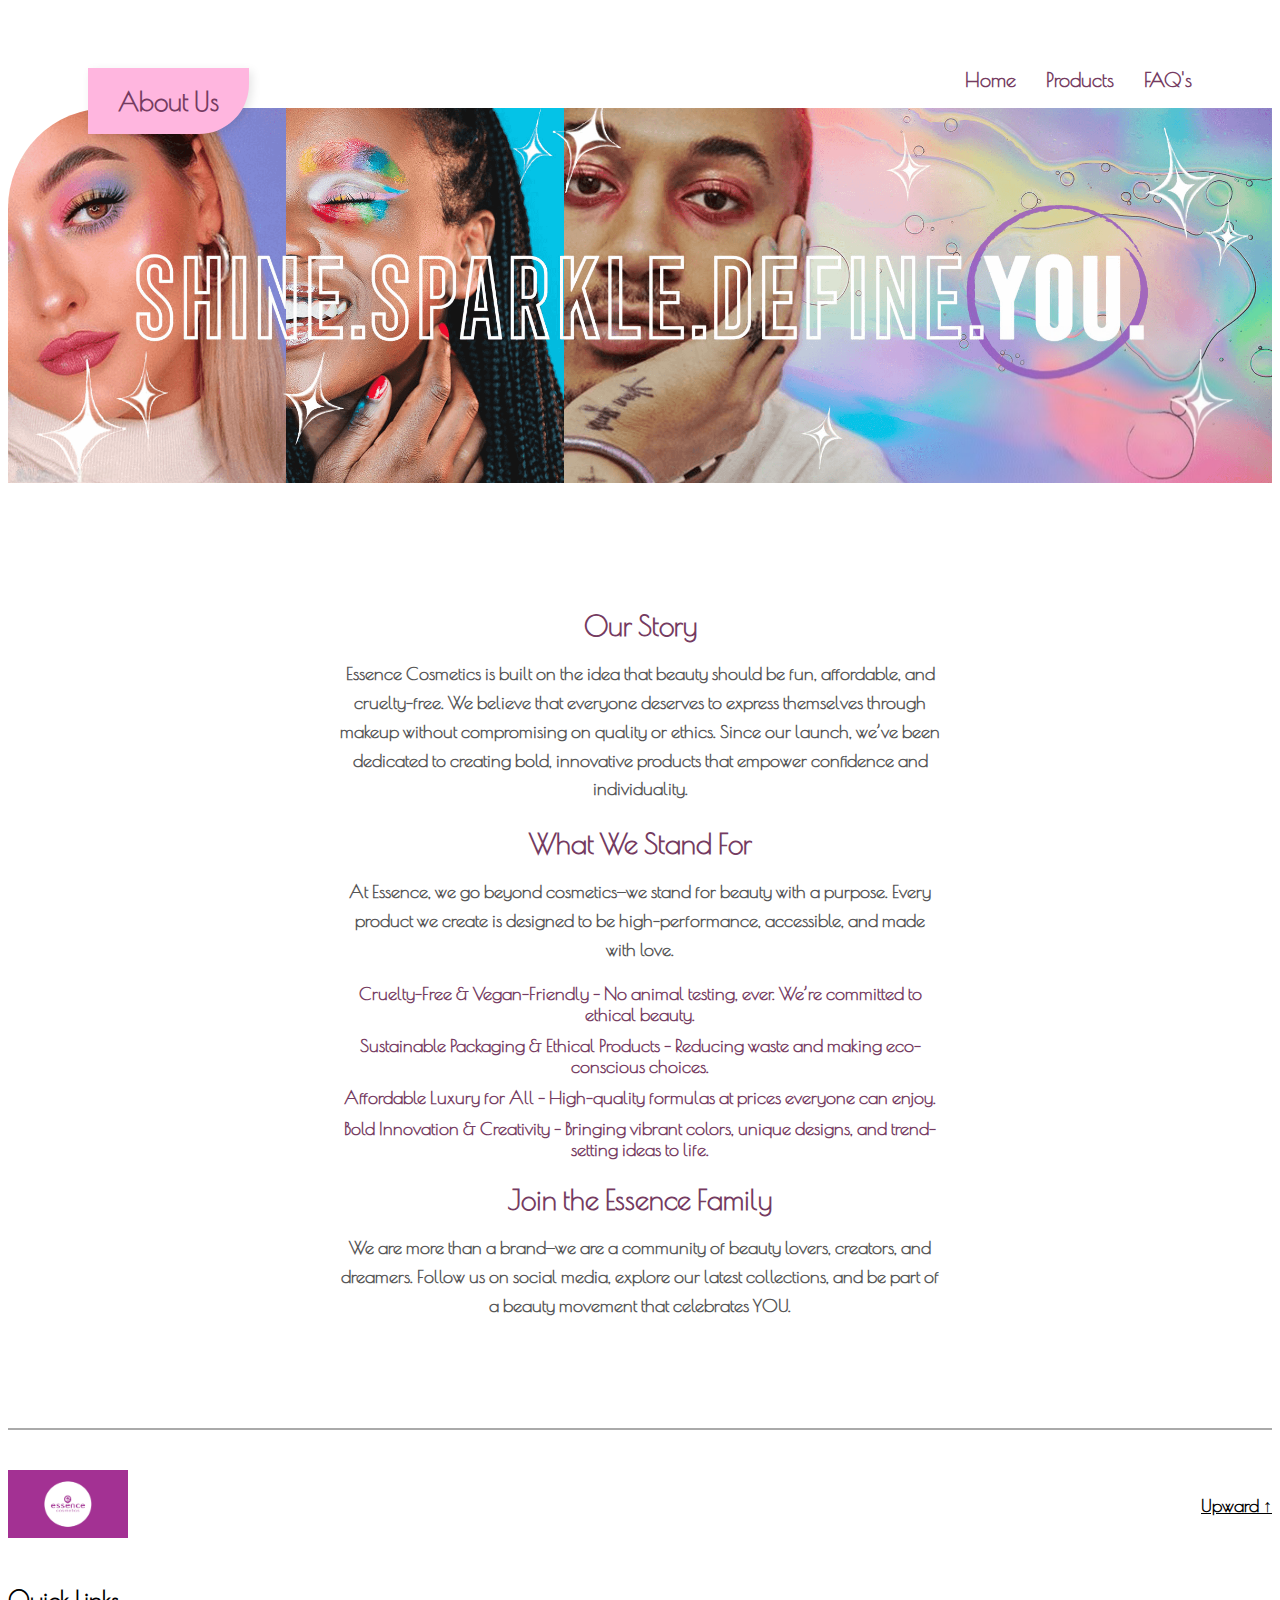
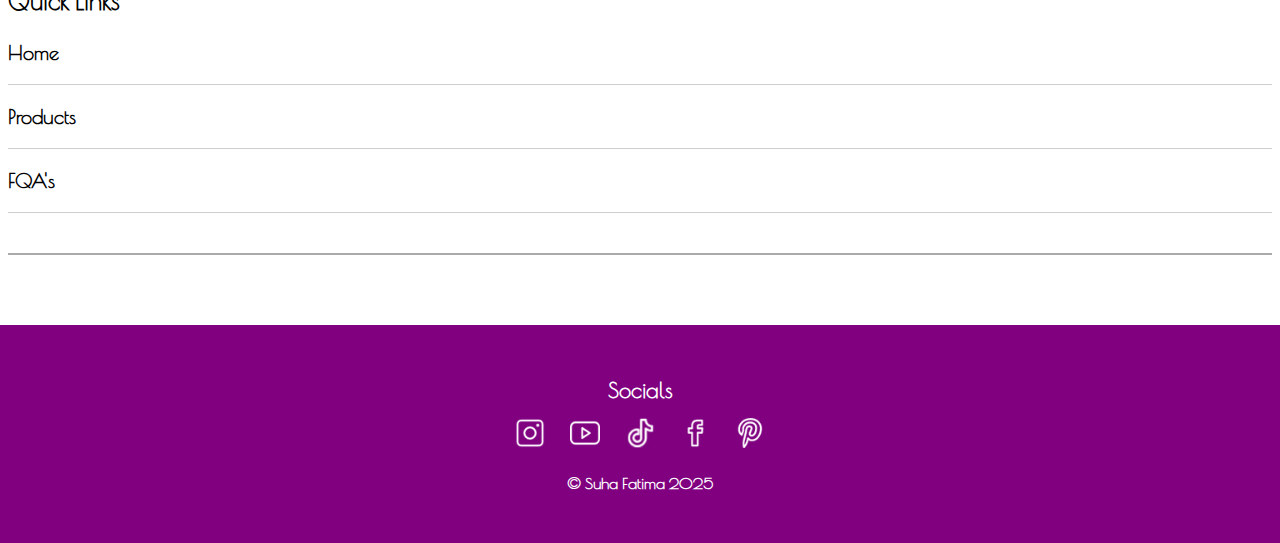
<file: about.html>
<!DOCTYPE html>
<html lang="en">
<head>
    <meta charset="UTF-8">
    <meta name="viewport" content="width=device-width, initial-scale=1.0">
    <title>About Us</title>
    <link rel="stylesheet" href="about.css">
    <link href="https://fonts.googleapis.com/css2?family=Monsieur+La+Doulaise&family=Poiret+One&display=swap" rel="stylesheet"> <!-- Linking google fonts -->

</head>
<body>

<!-- Banner -->
<section id="about-banner"> <!-- Opening a section with a unique ID to apply Styles -->
    <div class="banner-container"> <!-- Opening a division with a class to apply styles -->
        <img src="about banner.png" alt="About Us Banner"> <!-- Banner image -->
        <div class="pink-box">About Us</div> <!-- Heading Box for upper left conner-->
        <nav class="nav-links"> <!-- Quick links on the top right-->
            <a href="index.html">Home</a> <!-- Using anchor tags -->
            <a href="products.html">Products</a>
            <a href="faq.html">FAQ's</a>
        </nav>
    </div> <!-- Closing the division -->
</section> <!-- Closing the section -->

<!--  About Section Starts  -->
<section id="about-section"> <!-- Opening a section with a unique ID to apply Styles -->
    <div class="about-container"> <!-- Opening a division with a class to apply styles -->
        <h2>Our Story</h2> <!-- Using headings and lists for organization-->
        <p>Essence Cosmetics is built on the idea that beauty should be fun, affordable, and cruelty-free.  
        We believe that everyone deserves to express themselves through makeup without compromising on quality or ethics.  
        Since our launch, we’ve been dedicated to creating bold, innovative products that empower confidence and individuality.</p>

        <h2>What We Stand For</h2>
        <p>At Essence, we go beyond cosmetics—we stand for beauty with a purpose.  
        Every product we create is designed to be high-performance, accessible, and made with love.</p>
        
        <ul>
            <li>Cruelty-Free & Vegan-Friendly – No animal testing, ever. We’re committed to ethical beauty.</li>
            <li>Sustainable Packaging & Ethical Products – Reducing waste and making eco-conscious choices.</li>
            <li>Affordable Luxury for All – High-quality formulas at prices everyone can enjoy.</li>
            <li>Bold Innovation & Creativity – Bringing vibrant colors, unique designs, and trend-setting ideas to life.</li>
        </ul>

        <h2>Join the Essence Family</h2>
        <p>We are more than a brand—we are a community of beauty lovers, creators, and dreamers.  
        Follow us on social media, explore our latest collections, and be part of a beauty movement that celebrates YOU.</p>
    </div> <!-- Closing the division -->
</section> <!-- Closing the section -->

<!-- 1st Footer Starts -->
<footer id="footer"> <!--  Using a unique ID to apply Styles --> <!-- Using divisions to organize elements and tags properly and to also apply CSS codes respectively -->
    <hr class="footer-divider"> <!-- divider Line -->

    <!-- Footer Container: Logo + Navigation -->
    <div class="footer-container">
        <!-- Logo -->
        <div class="footer-logo">
            <img src="essence-logo.jpg" alt="Essence Logo">
        </div>

        <!-- Upward  Navigation -->
        <nav class="footer-nav">
            <a href="#top">Upward ↑</a>
        </nav>
    </div>

    <!-- Quick Links Section -->
    <div class="quick-links"> 
        <h3>Quick Links</h3> <!-- Using headings and lists to organize them-->
        <ul>
            <li><a href="index.html">Home</a></li>
            <hr class="light-divider"> <!-- Lighter divider lines to seperate each link-->
            <li><a href="products.html">Products</a></li>
            <hr class="light-divider">
            <li><a href="faq.html">FQA's</a></li>
            <hr class="light-divider">
        </ul>
    </div>

    <!-- divider Line -->
    <hr class="footer-divider">
</footer> <!-- 1sT FOOTER ENDS-->


<!-- 2nd Footer: Socials Starts-->
<footer id="socials-footer"> <!--  Using a unique ID to apply Styles --> <!-- Using divisions to organize elements and tags properly and to also apply CSS codes respectively -->
<div class="socials-container">
    <h3>Socials</h3>

    <!-- Social Media Icons -->
    <div class="social-icons"> <!-- Using anchor tags on images to connect to the official socials-->
        <a href="https://www.instagram.com/essence_cosmetics.arabia/" target="_blank">
            <img src="Icon_Instagram.avif" alt="Instagram">
        </a>
        <a href="https://www.youtube.com/user/essencecosmetics" target="_blank">
            <img src="icon_youtube.avif" alt="YouTube">
        </a>
        <a href="https://www.tiktok.com/@essence.cosmetics" target="_blank">
            <img src="icon_tiktok.avif" alt="TikTok">
        </a>
        <a href="https://www.facebook.com/essence.cosmetic/" target="_blank">
            <img src="icon_facebook.avif" alt="Facebook">
        </a>
        <a href="https://de.pinterest.com/essencecosmetic/" target="_blank">
            <img src="icon_pinterest.avif" alt="Pinterest">
        </a>
    </div>

    <!-- Copyright Section -->
    <p class="copyright">© Suha Fatima 2025</p>
</div>
</footer> <!-- 2nd Footer ends-->

</body>
</html>
</file>
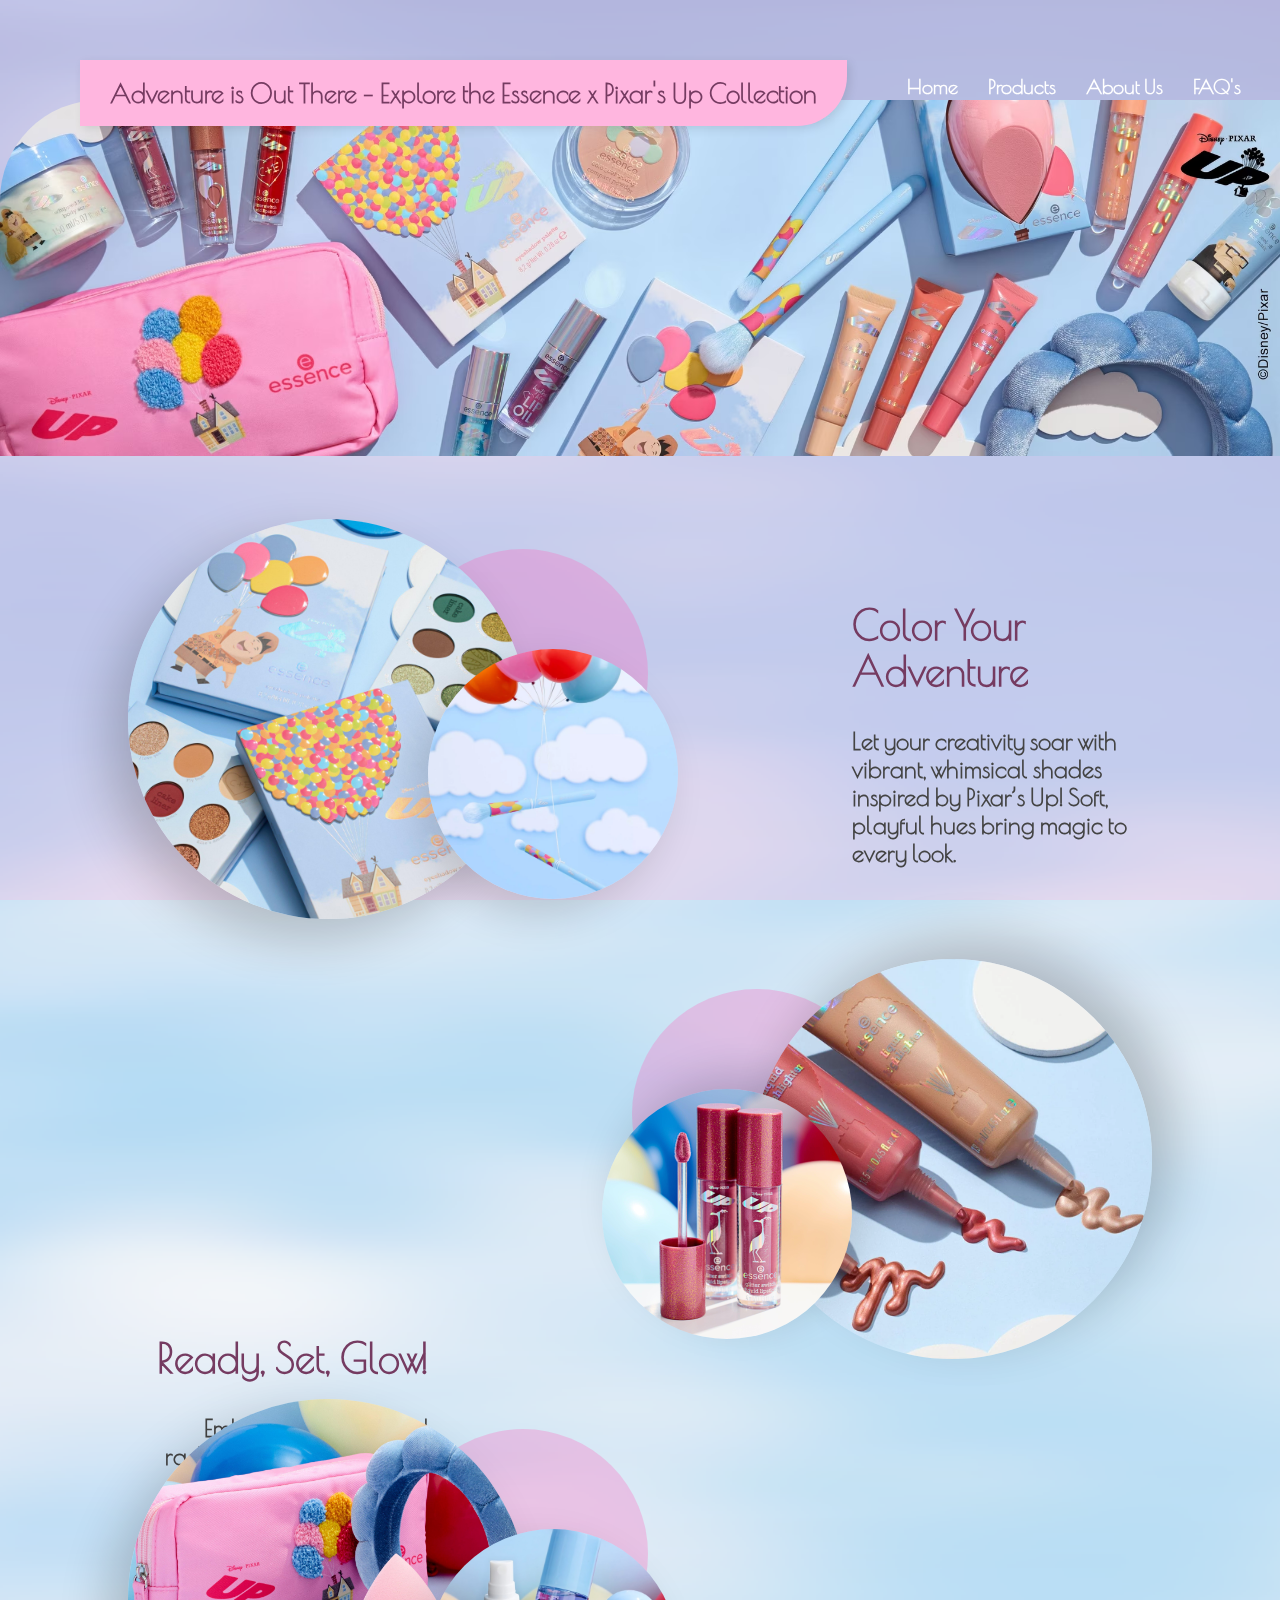
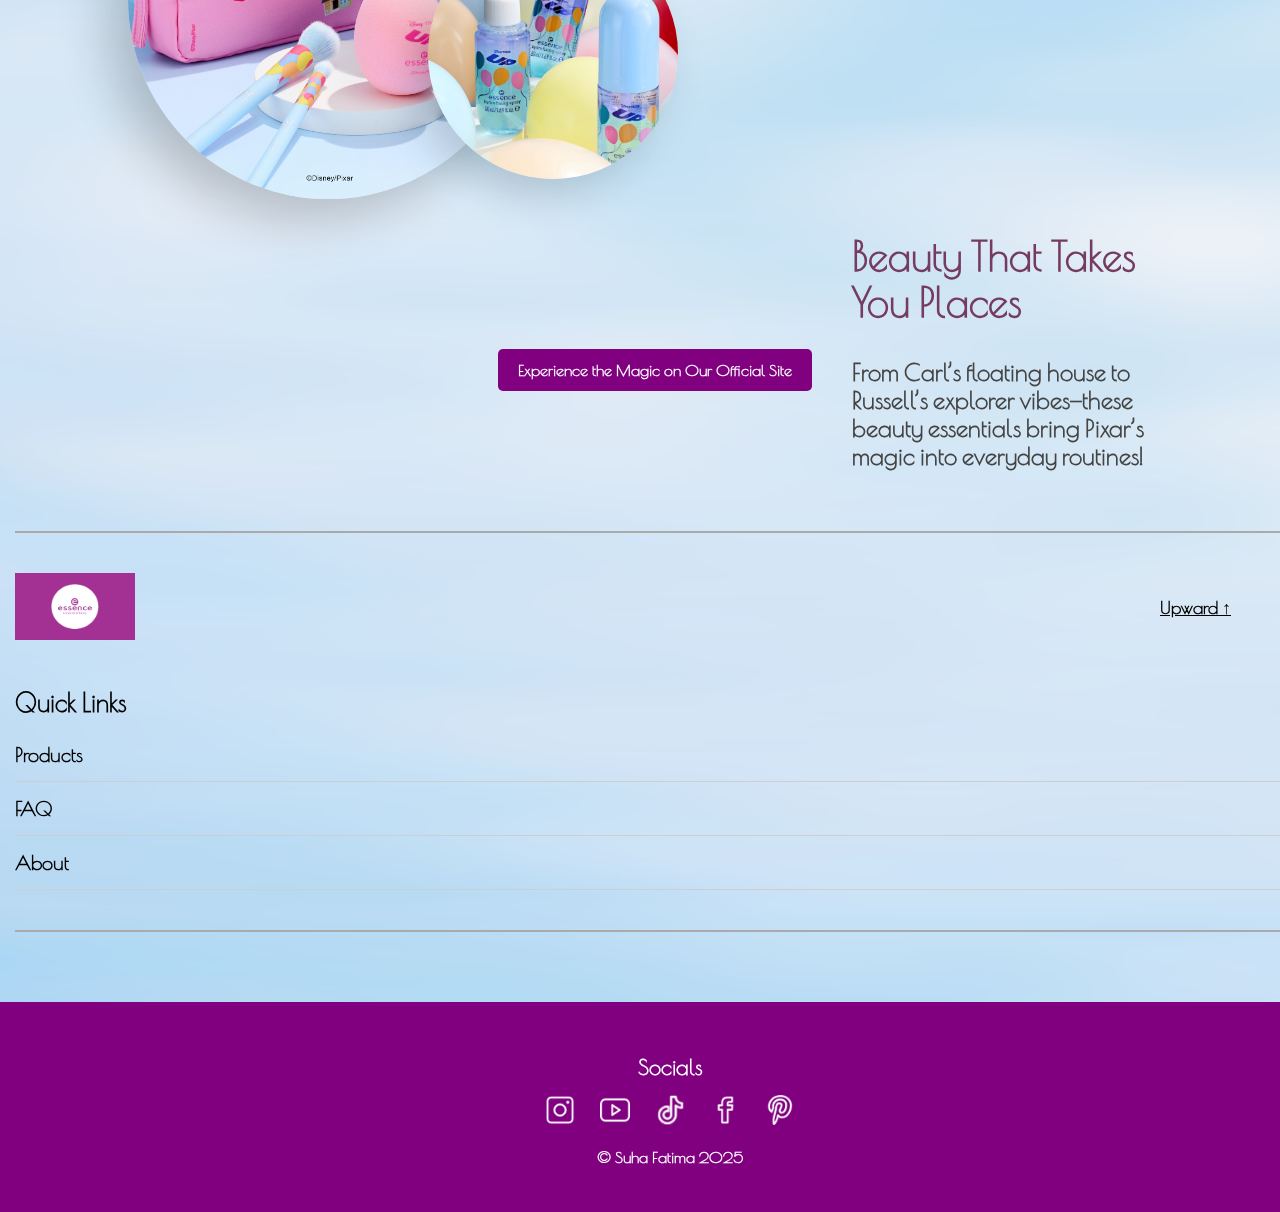
<file: explore.html>
<!DOCTYPE html>
<html lang="en">
<head>
    <meta charset="UTF-8">
    <meta name="viewport" content="width=device-width, initial-scale=1.0">
    <title>Explore Pixar's Up Collection | Essence</title>
    <link rel="stylesheet" href="style.css"> <!-- Links to CSS -->
    <link href="https://fonts.googleapis.com/css2?family=Monsieur+La+Doulaise&family=Poiret+One&display=swap" rel="stylesheet"> <!-- Linking google fonts -->
</head>
<body class="explore-page"> <!-- Using a class at the body to apply the style to the entire body-->

    <!-- Banner -->
    <section id="hero-banner"> <!-- Opening a section with a unique ID to apply Styles -->
        <div class="banner-container"> <!-- Opening a division with a class to apply styles -->
            <img src="explore banner.avif" alt="Pixar's Up Collection Banner"> <!-- Banner image -->
            <div class="pink-box">Adventure is Out There – Explore the Essence x Pixar's Up Collection</div> <!-- Heading Box for upper left conner-->
            <nav class="nav-links"> <!-- Quick links on the top right for navigation -->
                <a href="index.html">Home</a> <!-- Using anchor tags -->
                <a href="products.html">Products</a>
                <a href="about.html">About Us</a>
                <a href="faq.html">FAQ's</a>
            </nav>
        </div> <!-- Closing the division -->
    </section> <!-- Closing the section -->

    <!-- Product Sections -->
    <section id="explore-products"> <!-- Opening a section with a unique ID to apply Styles -->
        <div class="product-container"> <!-- Opening a division with a class to apply styles -->

  <!-- Whimsical Shades -->
<div class="product-section"> <!-- Opening a division with a class to apply styles -->
    <div class="shadow-container">
        <div class="decorative-circle"></div> <!-- Decorative Circle -->
        <img src="shadow 1.jpg" class="shadow-1" alt="Eyeshadow Palette"> <!-- Big circle image-->
        <img src="shadow 1.1.jpeg" class="shadow-1-1" alt="Makeup Brushes"> <!-- Small circle image-->
        <div class="text-container right-align"> <!-- to align the texts to the right-->
            <h2>Color Your Adventure </h2>
            <p>Let your creativity soar with vibrant, whimsical shades inspired by Pixar’s <b>Up</b>! Soft, playful hues bring magic to every look.</p>
        </div>
    </div>
</div>


    <!-- Spirit of Adventure Lip & Glow -->
<div class="product-section"> <!-- Doing the same things done in Whimsical shade but in opposite sides-->
    <div class="text-container left-glow">
        <h2>Ready, Set, Glow! </h2>
        <p>Embrace bold lips and radiant glow with Essence’s adventure-inspired colors. Your perfect journey begins with a swipe!</p>
    </div>
    <div class="glow-container">
        <div class="decorative-glow"></div> <!-- Decorative Circle -->
        <img src="shine 1.webp" class="glow-1" alt="Lip Shades"> <!-- Big circle image-->
        <img src="shine 1.1.jpg" class="glow-1-1" alt="Highlighters"><!-- Small circle image-->
    </div>
</div>


            
<!-- Adventure-Inspired Packaging -->
<div class="product-section"> <!-- Doing the same things done in Whimsical shade-->
    <div class="packaging-container">
        <div class="decorative-packaging"></div> <!-- Decorative Circle -->
        <img src="skin 1.jpg" class="packaging-1" alt="Beauty Blenders"><!-- Big circle image-->
        <img src="skin 1.1.jpg" class="packaging-1-1" alt="Toiletry Bags"><!-- Small circle image-->
    </div>
    <div class="text-container right-packaging">
        <h2>Beauty That Takes You Places </h2>
        <p>From Carl’s floating house to Russell’s explorer vibes—these beauty essentials bring Pixar’s magic into everyday routines!</p>
    </div>
</div>

    </section>

    <!-- CTA -->
    <footer id="footer"> <!-- Using a button to go to the official website-->
        <div class="cta-container">
            <a href="https://www.essence.eu/" class="cta-button">Experience the Magic on Our Official Site</a>
        </div>
    </footer>


    <!-- 1st Footer Starts -->
    <footer id="footer"> <!--  Using a unique ID to apply Styles --> <!-- Using divisions to organize elements and tags properly and to also apply CSS codes respectively -->
        <!-- divider Line -->
        <hr class="footer-divider">
    
        <!-- Footer Container: Logo + Navigation -->
        <div class="footer-container">
            <!-- Logo -->
            <div class="footer-logo">
                <img src="essence-logo.jpg" alt="Essence Logo">
            </div>
    
            <!-- Upward  Navigation -->
            <nav class="footer-nav">
                <a href="#top">Upward ↑</a>
            </nav>
        </div>
    
        <!-- Quick Links Section -->
        <div class="quick-links">
            <h3>Quick Links</h3> <!-- Using headings and lists to organize them-->
            <ul>
                <li><a href="products.html">Products</a></li> <!-- Using anchor tags-->
                <hr class="light-divider"> <!-- Lighter divider lines to seperate each link-->
                <li><a href="faq.html">FAQ</a></li>
                <hr class="light-divider">
                <li><a href="about.html">About</a></li>
                <hr class="light-divider">
            </ul>
        </div>
    
        <!-- Bottom divider Line -->
        <hr class="footer-divider">
    </footer>
    

<!-- 2nd Footer: Socials -->
<footer id="socials-footer"> 
    <div class="socials-container">
        <h3>Socials</h3>

        <!-- Social Media Icons -->
        <div class="social-icons"> <!-- Using anchor tags on images to connect to the official socials-->
            <a href="https://www.instagram.com/essence_cosmetics.arabia/" target="_blank">
                <img src="Icon_Instagram.avif" alt="Instagram">
            </a>
            <a href="https://www.youtube.com/user/essencecosmetics" target="_blank">
                <img src="icon_youtube.avif" alt="YouTube">
            </a>
            <a href="https://www.tiktok.com/@essence.cosmetics" target="_blank">
                <img src="icon_tiktok.avif" alt="TikTok">
            </a>
            <a href="https://www.facebook.com/essence.cosmetic/" target="_blank">
                <img src="icon_facebook.avif" alt="Facebook">
            </a>
            <a href="https://de.pinterest.com/essencecosmetic/" target="_blank">
                <img src="icon_pinterest.avif" alt="Pinterest">
            </a>
        </div>

        <!-- Copyright Section -->
        <p class="copyright">© Suha Fatima 2025</p>
    </div>
</footer>



</body>
</html>
</file>
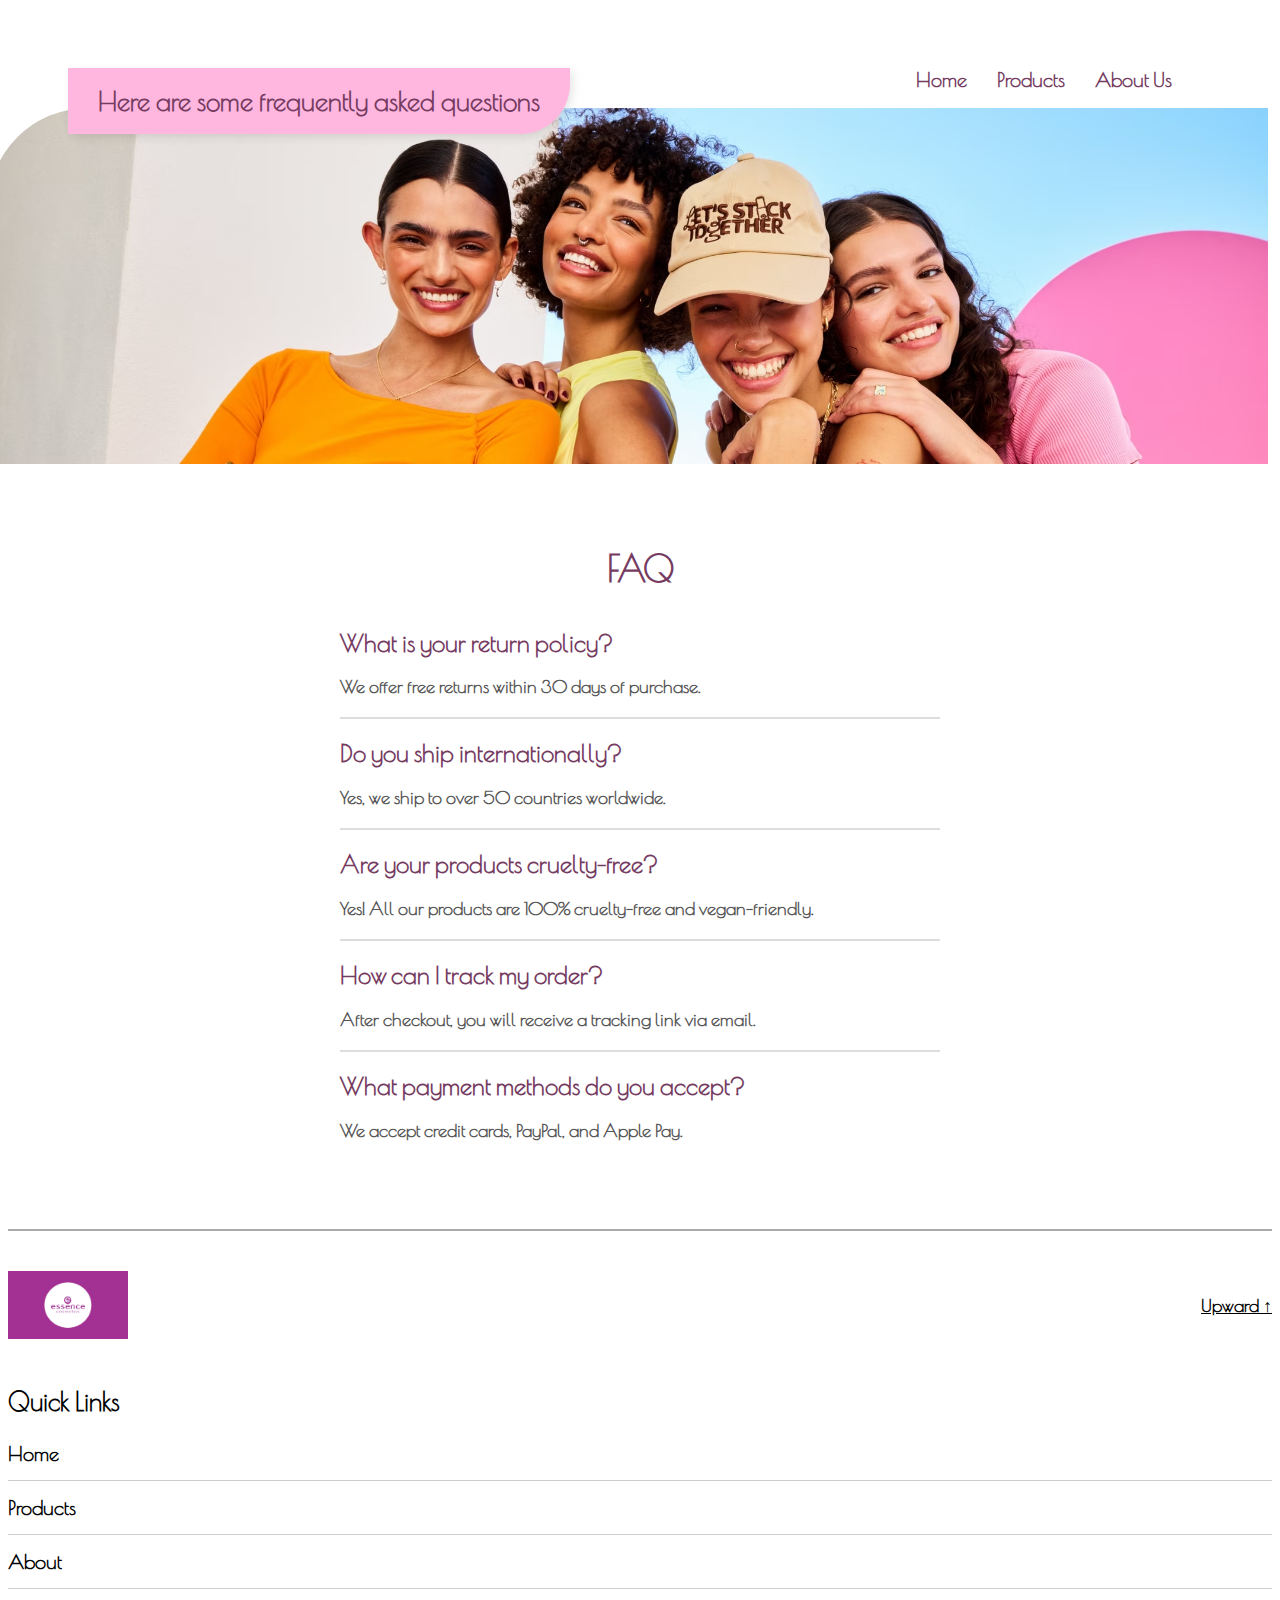
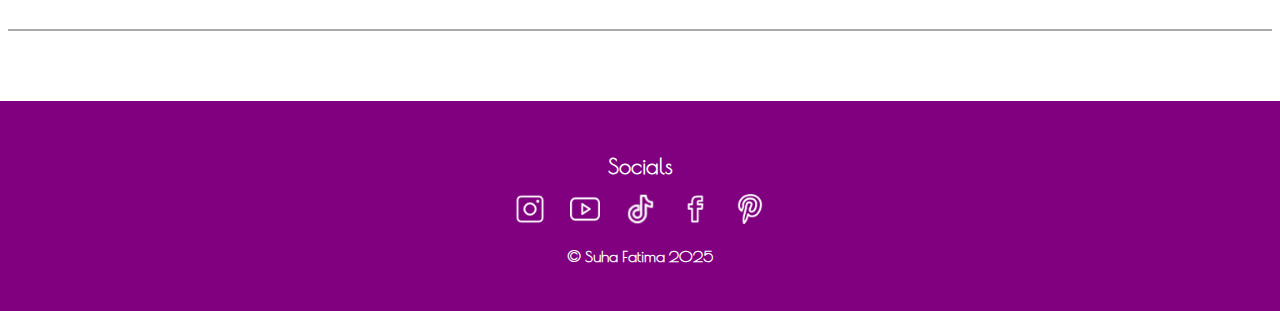
<file: faq.html>
<!DOCTYPE html>
<html lang="en">
<head>
    <meta charset="UTF-8">
    <meta name="viewport" content="width=device-width, initial-scale=1.0">
    <title>FAQs</title>
    <link rel="stylesheet" href="faq.css"> <!-- Linked CSS -->
    <link href="https://fonts.googleapis.com/css2?family=Monsieur+La+Doulaise&family=Poiret+One&display=swap" rel="stylesheet"> <!-- Linking google fonts -->
</head>
<body>
            <!-- Banner -->
    <section id="faq-banner"> <!-- Opening a section with a unique ID to apply Styles -->
        <div class="banner-container"><!-- Opening a division with a class to apply styles -->
            <img src="faq banner.avif" alt="FAQ Banner"><!-- Banner image -->
            <div class="pink-box">Here are some frequently asked questions</div> <!-- Heading Box for upper left conner-->
            <nav class="nav-links"><!-- Quick links on the top right for navigation -->
                <a href="index.html">Home</a> <!-- Using anchor tags -->
                <a href="products.html">Products</a>
                <a href="about.html">About Us</a>
            </nav>
        </div>
    </section>

    <section id="faq-section"> <!-- Opening a section with a unique ID to apply Styles -->
        <h1 class="faq-heading">FAQ</h1>  <!-- Using headings and p to make it look like a question and answer-->
    
        <div class="faq-container"> <!-- Opening a division with a class to apply styles -->
            <div class="faq-box">
                <h2 class="faq-question">What is your return policy?</h2>
                <p class="faq-answer">We offer free returns within 30 days of purchase.</p>
            </div>
            <hr class="faq-divider"> <!-- Divider lines  -->
    
            <div class="faq-box">
                <h2 class="faq-question">Do you ship internationally?</h2>
                <p class="faq-answer">Yes, we ship to over 50 countries worldwide.</p>
            </div>
            <hr class="faq-divider">
    
            <div class="faq-box">
                <h2 class="faq-question">Are your products cruelty-free?</h2>
                <p class="faq-answer">Yes! All our products are 100% cruelty-free and vegan-friendly.</p>
            </div>
            <hr class="faq-divider">
    
            <div class="faq-box">
                <h2 class="faq-question">How can I track my order?</h2>
                <p class="faq-answer">After checkout, you will receive a tracking link via email.</p>
            </div>
            <hr class="faq-divider">
    
            <div class="faq-box">
                <h2 class="faq-question">What payment methods do you accept?</h2>
                <p class="faq-answer">We accept credit cards, PayPal, and Apple Pay.</p>
            </div>
        </div>
    </section>
    

    <!-- 1st Footer Starts -->
    <footer id="footer"> <!--  Using a unique ID to apply Styles --> <!-- Using divisions to organize elements and tags properly and to also apply CSS codes respectively -->
        <!-- divider Line -->
        <hr class="footer-divider">
    
        <!-- Footer Container: Logo + Navigation -->
        <div class="footer-container">
            <!-- Left: Logo -->
            <div class="footer-logo">
                <img src="essence-logo.jpg" alt="Essence Logo">
            </div>
    
            <!-- Upward Navigation -->
            <nav class="footer-nav">
                <a href="#top">Upward ↑</a>
            </nav>
        </div>
    
        <!-- Quick Links Section -->
        <div class="quick-links">
            <h3>Quick Links</h3> <!-- Using headings and lists to organize them-->
            <ul>
                <li><a href="index.html">Home</a></li><!-- Using anchor tags-->
                <hr class="light-divider"> <!-- Lighter divider lines to seperate each link-->
                <li><a href="products.html">Products</a></li>
                <hr class="light-divider">
                <li><a href="about.html">About</a></li>
                <hr class="light-divider">
            </ul>
        </div>
    
        <!-- Bottom divider Line -->
        <hr class="footer-divider">
    </footer>
    

<!-- Second Footer: Socials -->
<footer id="socials-footer">
    <div class="socials-container">
        <h3>Socials</h3>

        <!-- Social Media Icons -->
        <div class="social-icons"> <!-- Using anchor tags on images to connect to the official socials-->
            <a href="https://www.instagram.com/essence_cosmetics.arabia/target="_blank">
                <img src="Icon_Instagram.avif" alt="Instagram">
            </a>
            <a href="https://www.youtube.com/user/essencecosmetics" target="_blank">
                <img src="icon_youtube.avif" alt="YouTube">
            </a>
            <a href="https://www.tiktok.com/@essence.cosmetics" target="_blank">
                <img src="icon_tiktok.avif" alt="TikTok">
            </a>
            <a href="https://www.facebook.com/essence.cosmetic/" target="_blank">
                <img src="icon_facebook.avif" alt="Facebook">
            </a>
            <a href="https://de.pinterest.com/essencecosmetic/" target="_blank">
                <img src="icon_pinterest.avif" alt="Pinterest">
            </a>
        </div>

        <!-- Copyright Section -->
        <p class="copyright">© Suha Fatima 2025</p>
    </div>
</footer>

    

</body>
</html>
</file>
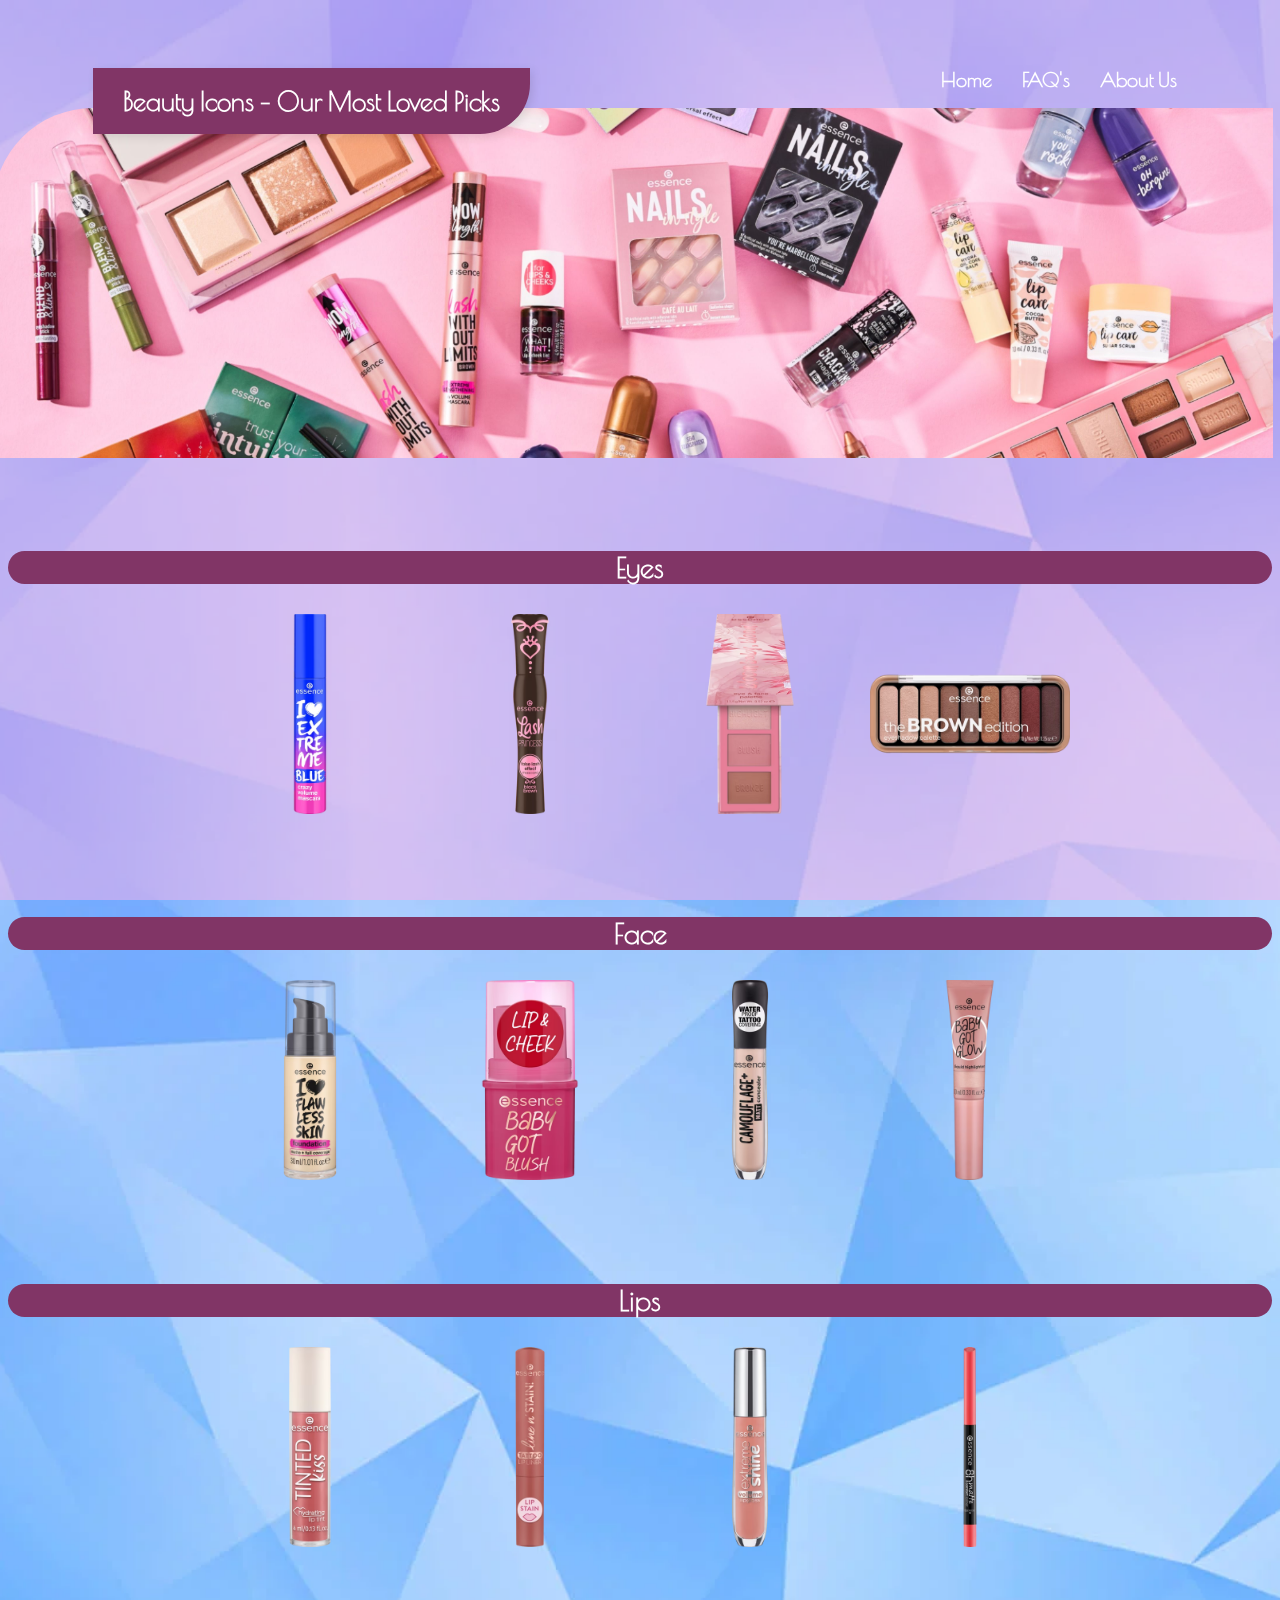
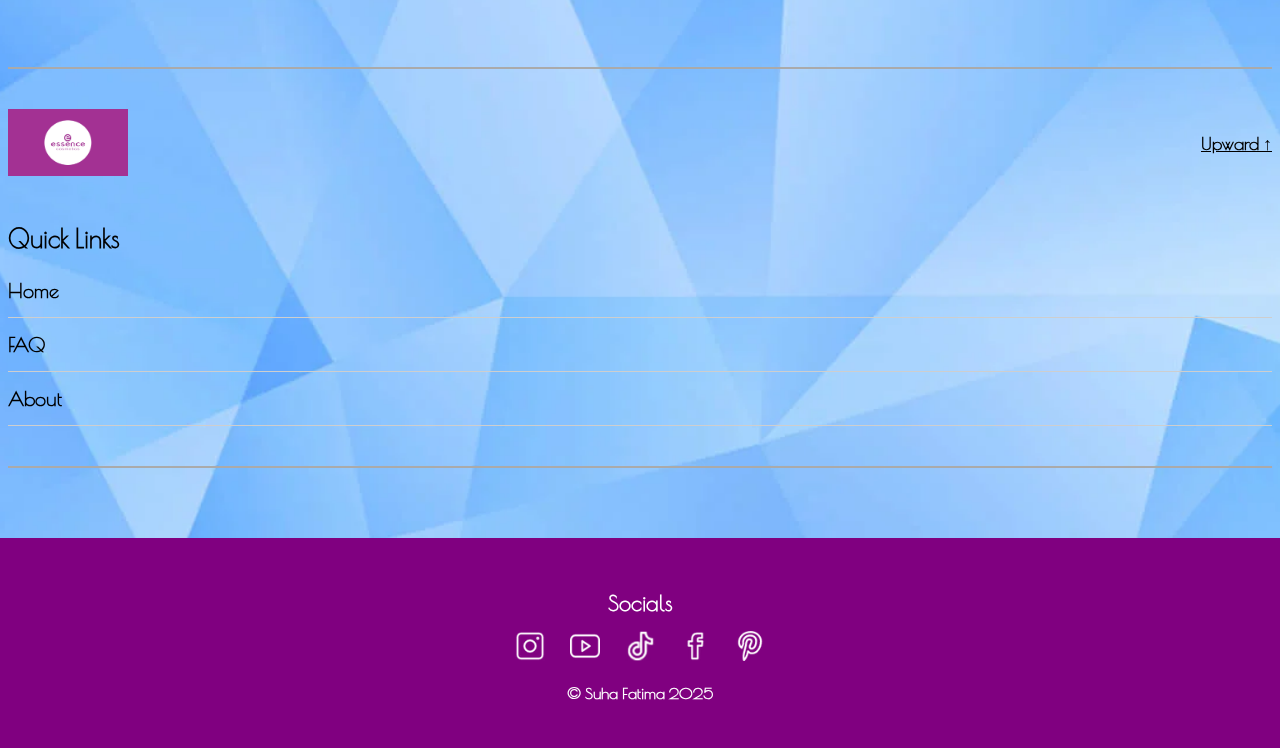
<file: products.html>
<!DOCTYPE html>
<html lang="en">
<head>
    <meta charset="UTF-8">
    <meta name="viewport" content="width=device-width, initial-scale=1.0">
    <title>Products</title>
    <link rel="stylesheet" href="products.css"> <!-- links CSS file -->
    <link href="https://fonts.googleapis.com/css2?family=Monsieur+La+Doulaise&family=Poiret+One&display=swap" rel="stylesheet"> <!-- Linking google fonts -->
</head>
<body>

    <!-- Banner -->
    <section id="products-banner"><!-- Opening a section with a unique ID to apply Styles -->
        <div class="banner-container"><!-- Opening a division with a class to apply styles -->
            <img src="products banner.jpg" alt="Beauty Icons Banner"><!-- Banner image -->
            <div class="pink-box">Beauty Icons – Our Most Loved Picks</div> <!-- Heading Box for upper left conner-->
            <nav class="nav-links"><!-- Quick links on the top right for navigation -->
                <a href="index.html">Home</a> <!-- Using anchor tags -->
                <a href="faq.html">FAQ's</a>
                <a href="about.html">About Us</a>
            </nav>
        </div>
    </section>

    <!-- Eyes Section -->
<section id="eyes-section"> <!-- Opening a section with a unique ID to apply Styles -->
    <h2>Eyes</h2> <!-- heading -->
    <div class="slider-container"> <!-- Using headings and p to make it look like a question and answer-->
        <div class="product-wrapper">
            <div class="product-box">
                <img class="product-image" src="essence mascara- extreme- 1.avif" alt="Mascara Extreme"> <!-- img 1 - mascara extreme -->
            </div>
            <div class="product-box">
                <img class="product-image" src="essence mascara- princess- 1.avif" alt="Mascara Princess"> <!-- img 1 - mascara princess -->
            </div>
            <div class="product-box">
                <img class="product-image" src="essence set- 1.avif" alt="Set"> <!-- img 3 - makeup set -->
            </div>
            <div class="product-box">
                <img class="product-image" src="essence shadow- pallete- 1.avif" alt="Palette"> <!-- img 4 - makeup pallete-->
            </div>
        </div>
    </div>
</section>

<!--  Face Section -->
<section id="face-section"> <!-- Opening a section with a unique ID to apply Styles -->
    <h2>Face</h2> <!-- heading -->
    <div class="slider-container"> <!-- Using headings and p to make it look like a question and answer-->
        <div class="product-wrapper">
            <div class="product-box">
                <img class="product-image" src="essence foundation-1.avif" alt="Foundation"> <!-- img 1 - founation-->
            </div>
            <div class="product-box">
                <img class="product-image" src="essence blush-1.avif" alt="Blush"> <!-- image 2 - blush -->
            </div>
            <div class="product-box">
                <img class="product-image" src="essence concelear-1.avif" alt="concealer"> <!-- img 3 - concealer -->
            </div>
            <div class="product-box">
                <img class="product-image" src="essence highlighter-1.avif" alt="highlighter"> <!-- image 4 - highlighter -->
            </div>
        </div>
    </div>
</section>

<!-- 🌸 Lips Section -->
<section id="lips-section"> <!-- Opening a section with a unique ID to apply Styles -->
    <h2>Lips</h2> <!-- heading -->
    <div class="slider-container"> <!-- Using headings and p to make it look like a question and answer-->
        <div class="product-wrapper">
            <div class="product-box">
                <img class="product-image" src="essence tint-1.avif" alt="Tint"> <!-- img 1 -  tint-->
            </div>
            <div class="product-box">
                <img class="product-image" src="essence tattoo-1.avif" alt="Tattoo"> <!-- img 2 - lip tattoo-->
            </div>
            <div class="product-box">
                <img class="product-image" src="essence gloss-1.avif" alt="Gloss"> <!-- img 3 - gloss-->
            </div>
            <div class="product-box">
                <img class="product-image" src="essence liner-1.avif" alt="Liner"> <!-- img 4 - liner-->
            </div>
        </div>
    </div>
</section>

<footer id="footer">
    <!-- Top divider Line -->
    <hr class="footer-divider">

    <!-- Footer Container: Logo + Navigation -->
    <div class="footer-container">
        <!-- Left: Logo -->
        <div class="footer-logo">
            <img src="essence-logo.jpg" alt="Essence Logo">
        </div>

        <!-- Upward  Navigation -->
        <nav class="footer-nav">
            <a href="#top">Upward ↑</a>
        </nav>
    </div>

    <!-- Quick Links Section -->
    <div class="quick-links">
        <h3>Quick Links</h3> <!-- Using headings and lists to organize them-->
        <ul>
            <li><a href="index.html">Home</a></li> <!-- Using anchor tags-->
            <hr class="light-divider"> <!-- Lighter divider lines to seperate each link-->
            <li><a href="faq.html">FAQ</a></li>
            <hr class="light-divider">
            <li><a href="about.html">About</a></li>
            <hr class="light-divider">
        </ul>
    </div>

    <!-- Bottom divider Line -->
    <hr class="footer-divider">
</footer>


<!-- 2nd Footer: Socials -->
<footer id="socials-footer">
<div class="socials-container">
    <h3>Socials</h3>

    <!-- Social Media Icons -->
    <div class="social-icons"> <!-- Using anchor tags on images to connect to the official socials-->
        <a href="https://www.instagram.com/essence_cosmetics.arabia/" target="_blank">
            <img src="Icon_Instagram.avif" alt="Instagram">
        </a>
        <a href="https://www.youtube.com/user/essencecosmetics" target="_blank">
            <img src="icon_youtube.avif" alt="YouTube">
        </a>
        <a href="https://www.tiktok.com/@essence.cosmetics" target="_blank">
            <img src="icon_tiktok.avif" alt="TikTok">
        </a>
        <a href="https://www.facebook.com/essence.cosmetic/" target="_blank">
            <img src="icon_facebook.avif" alt="Facebook">
        </a>
        <a href="https://de.pinterest.com/essencecosmetic/" target="_blank">
            <img src="icon_pinterest.avif" alt="Pinterest">
        </a>
    </div>

    <!-- Copyright Section -->
    <p class="copyright">© Suha Fatima 2025</p>
</div>
</footer>


<script src="script.js"></script> <!-- Linked JavaScript -->


</body>
</html>
</file>
<file: about.css>
/* For a White Background */
body {
    background-color: #ffffff;
    font-family: "Poiret One", sans-serif;
    text-align: center;
    font-weight: 600;
}

/* Banner */
#about-banner {
    position: relative;
    width: 100%;
    text-align: center;
    margin-bottom: 60px;
}

.banner-container img {
    width: 100%;
    height: auto;
    object-fit: cover;
    margin-top: 100px;
    padding-bottom: 20px;
    border-top-left-radius: 100px;
}

/* About Section */
#about-section {
    max-width: 600px;
    margin: auto;
    padding: 20px;
}

/* Headings */
h2 {
    font-size: 28px;
    font-weight: bold;
    color: #753b61;
    margin-bottom: 15px;
}

/* Text */
p {
    font-size: 18px;
    color: #555;
    line-height: 1.6;
}

/* List */
ul {
    list-style: none;
    padding: 0;
}

ul li {
    font-size: 18px;
    color: #753b61;
    font-weight: bold;
    margin: 10px 0;
}



/* Heading box */
.pink-box {
    position: absolute;
    top: 60px;
    left: 80px;
    background-color: #ffb6df;
    padding: 18px 30px;
    border-bottom-right-radius: 50px;
    font-size: 26px;
    font-weight: bold;
    color: #753b61;
    box-shadow: 3px 3px 10px rgba(0, 0, 0, 0.1);
}

/*  Navigation Links  */
.nav-links {
    position: absolute;
    top: 60px; 
    right: 80px; 
    display: flex;
    gap: 30px;
}

.nav-links a {
    text-decoration: none;
    font-size: 20px;
    color: #753b61;
    font-weight: bold;
    transition: 0.3s ease-in-out;
}

/*  colour changing when hovered */
.nav-links a:hover {
    color: #4c2449;
}

/* Footer Section Starts */
#footer {
    width: 100%;
    padding: 30px;
    text-align: left; /* Aligns everything to the left */
    color: black; 
    margin-left: -30px;
}

/* Divider Lines to seperte footer */
.footer-divider {
    border: none;
    height: 2px;
    background-color: #aaa; /* Darker separator */
    margin: 40px 0;
}

/* Footer Container */
.footer-container {
    display: flex;
    justify-content: space-between;
    align-items: center;
    padding-bottom: 20px;
    bottom: 20px;
}

/* Logo */
.footer-logo img {
    width: 120px; /* Adjust logo size */
    height: auto;
}

/* "Upward" */
.footer-nav {
    text-align: right;
}

.footer-nav a {
    color: black;
    font-size: 18px;
    text-decoration: underline; 
    font-weight: bold;
}

/* Quick Links Section */
.quick-links {
    text-align: left;
    margin-top: 20px;
}

.quick-links h3 {
    font-size: 25px;
    margin-bottom: 10px;
}

.quick-links ul {
    list-style: none;
    padding: 0;
}

.quick-links li {
    padding: 10px 0;
}

/* Quick Links Styling */
.quick-links a {
    text-decoration: none;
    color: black;
    font-size: 20px;
    font-weight: bold;
}

/* Divider Between Quick Links For Organization */
.light-divider {
    border: none;
    height: 1px;
    background-color: #cecece; /* Light grey separation */
    margin: 5px 0;
}




/* Social's footer */
#socials-footer {
    width: 100%;
    background-color: #800080; 
    padding: 30px;
    text-align: center;
    color: white;
    margin-left: -30px;
    margin-bottom: -20px;
}

/* Socials Heading */
.socials-container h3 {
    font-size: 22px;
    margin-bottom: 15px;
}

/* Social Media Icons */
.social-icons {
    display: flex;
    justify-content: center;
    gap: 25px;
    margin-bottom: 20px;
}

/* To Make Sure All Icons Are the Same Size */
.social-icons a img {
    width: 30px; /* Fixed width for consistency */
    height: 30px; /* Fixed height to prevent resizing */
    object-fit: cover; /* Ensures uniform appearance */
    transition: transform 0.3s;
}

/* Zooming effect*/ 
.social-icons a img:hover {
    transform: scale(1.2); /* Slight zoom effect on hover */
}


/* Copyright */
.copyright {
    font-size: 16px;
    font-weight: bold;
    margin-top: 15px;
    color: white;
}
</file>
<file: faq.css>
/* White Background  */
body {
    background-color: #ffffff; /* white background */
    min-height: 100vh; /*windows height*/
    font-family: "Poiret One", sans-serif;
    font-weight: 600;
    overflow-x: hidden;
}

/* FAQ Banner */
#faq-banner {
    position: relative;
    width: 100%;
    text-align: center;
    margin-bottom: 60px; /* Space before FAQ section */
    margin-left: -20px;
}

/*  Banner Image  */
.banner-container img {
    width: 100vw; /*windows width*/
    height: auto;
    object-fit: cover;
    margin-top: 100px;
    padding-bottom: 20px;
    border-top-left-radius: 100px; /* Creates curve on top-left */
}

/*  Heading Box */
.pink-box {
    position: absolute;
    top: 60px;
    left: 80px;
    background-color: #ffb6df;
    padding: 18px 30px;
    border-bottom-right-radius: 50px;
    font-size: 26px;
    font-weight: bold;
    color: #753b61;
    box-shadow: 3px 3px 10px rgba(0, 0, 0, 0.1);
}

/* Navigation Links  */
.nav-links {
    position: absolute;
    top: 60px;  /* Aligns with the pink box */
    right: 80px; /* Ensures placement on the right */
    display: flex;
    gap: 30px;
}

.nav-links a {
    text-decoration: none;
    font-size: 20px;
    color: #753b61;
    font-weight: bold;
    transition: 0.3s ease-in-out;
}

.nav-links a:hover {
    color: #4c2449; /*  colour changing when hovered */
}




/* FAQ Section Heading */
.faq-heading {
    text-align: center;
    font-size: 36px;
    font-weight: bold;
    color: #753b61;
    margin-bottom: 40px;
}

/* FAQ Container */
.faq-container {
    max-width: 600px;
    margin: auto;
}

/* FAQ Questions */
.faq-question {
    font-size: 24px;
    font-weight: bold;
    color: #753b61;
}

/* FAQ Answers */
.faq-answer {
    font-size: 18px;
    color: #555;
}

/* Divider lines Between FAQ Q&A */
.faq-divider {
    border: 1px solid #ddd;
    margin: 20px 0;
}


/* Footer Section */
#footer {
    width: 100%;
    padding: 30px;
    text-align: left; /* Aligns everything to the left */
    color: black; /* Neutral styling */
    margin-left: -30px;
}

/* Divider Lines */
.footer-divider {
    border: none;
    height: 2px;
    background-color: #aaa; /* Darker separator */
    margin: 40px 0;
}

/* Footer Container */
.footer-container {
    display: flex;
    justify-content: space-between;
    align-items: center;
    padding-bottom: 20px;
    bottom: 20px;
}

/* Logo */
.footer-logo img {
    width: 120px; /* Adjust logo size */
    height: auto;
}

/* Upward Navigation */
.footer-nav {
    text-align: right;
}

.footer-nav a {
    color: black;
    font-size: 18px;
    text-decoration: underline; /* Underlines Upward */
    font-weight: bold;
}

/* Quick Links Section */
.quick-links {
    text-align: left;
    margin-top: 20px;
}

.quick-links h3 {
    font-size: 25px;
    margin-bottom: 10px;
}

.quick-links ul {
    list-style: none;
    padding: 0;
}

.quick-links li {
    padding: 10px 0;
}


.quick-links a {
    text-decoration: none;
    color: black;
    font-size: 20px;
    font-weight: bold;
}

/* Light Divider Between Quick Links */
.light-divider {
    border: none;
    height: 1px;
    background-color: #cecece; /* Light grey */
    margin: 5px 0;
}




/* 2nd Socials */
#socials-footer {
    width: 100%;
    background-color: #800080; 
    padding: 30px;
    text-align: center;
    color: white;
    margin-left: -30px;
    margin-bottom: -20px;
}

/* Socials Heading */
.socials-container h3 {
    font-size: 22px;
    margin-bottom: 15px;
}

/* Social Media Icons */
.social-icons {
    display: flex;
    justify-content: center;
    gap: 25px;
    margin-bottom: 20px;
}

/* Ensure All Icons Are the Same Size */
.social-icons a img {
    width: 30px; /* Fixed width for consistency */
    height: 30px; /* Fixed height to prevent resizing */
    object-fit: cover; /* Ensures uniform appearance */
    transition: transform 0.3s;
}

.social-icons a img:hover {
    transform: scale(1.2); /* Slight zoom effect on hover */
}


/* Copyright */
.copyright {
    font-size: 16px;
    font-weight: bold;
    margin-top: 15px;
    
    
}
</file>
<file: products.css>
/* 🌈 Apply background ONLY to products.html */
body {
    background: url('background\ products\ 1.webp'); /* Ensure the path matches your image */
    background-size: cover; /* Ensures full coverage */
    background-position: center; /* Centers the image */
    background-repeat: no-repeat; /* Prevents tiling */
    min-height: 100vh; /* Covers full viewport */
    overflow-x: hidden;
    font-family: "Poiret One", sans-serif;
    font-weight: 600;
}

body::before {
    content: "";
    position: fixed; /* Ensures full coverage */
    top: 0;
    left: 0;
    width: 100%;
    height: 100vh;
    background: rgba(252, 177, 232, 0.5); /* Soft pink overlay */
    z-index: -1;
}

/* 🎀 Hero Banner Styling */
#products-banner {
    width: 100%;
    display: flex;
    justify-content: center;
    align-items: center;
    padding: 0;
    position: relative;
    margin-bottom: 150px;
}

/* 🏠 Banner Container */
.banner-container {
    width: 100%;
    text-align: center;
    position: relative;
    margin-left: -30px; /* Moves the banner left */
    max-height: 350px;
}

/* 🌥️ Banner Image Styling */
.banner-container img {
    width: 100vw; /* Covers full width */
    max-height: 350px;
    object-fit: cover; /* Ensures full space */
    margin-top: 100px; /* Moves the banner down */
    padding-bottom: 20px;
    border-top-left-radius: 100px; /* Creates curve on top-left */
}

/* 🌸 Pink Box for Heading */
.pink-box {
    position: absolute;
    top: 60px;
    left: 100px;
    background-color: #813566; /* Soft pink */
    padding: 18px 30px;
    border-bottom-right-radius: 50px;
    font-size: 26px;
    font-weight: bold;
    color: #ffffff;
    box-shadow: 3px 3px 10px rgba(0, 0, 0, 0.1);
}



/* 🌟 Navigation Links (Fixed to Stay on the Right Side) */
.nav-links {
    position: absolute;
    top: 60px;  /* Aligns with the pink box */
    right: 80px; /* Ensures placement on the right */
    display: flex;
    gap: 30px;
}

.nav-links a {
    text-decoration: none;
    font-size: 20px;
    color: #ffffff;
    font-weight: bold;
    transition: 0.3s ease-in-out;
}

.nav-links a:hover {
    color: #4c2449;
}






/* 🌸 Ensure Everything Fits Under the Banner */
#eyes-section, #face-section, #lips-section {
    text-align: center;
    margin: 50px auto; /* Keeps sections neatly spaced */
    padding-top: 20px; /* Adds space below banner */
}

/* 🏷️ Section Headings */
h2 {
    font-size: 28px;
    margin-bottom: 30px;
    background-color: #813566;
    color: #ffffff;
    border-radius: 20px;
}

/* 🎥 Slider Container */
.slider-container {
    display: flex;
    justify-content: center;
}

/* 🏠 Product Wrapper */
.product-wrapper {
    display: flex;
    justify-content: center;
    align-items: center;
    gap: 20px;
    width: 80%;
}

/* 📦 Product Box */
.product-box {
    width: 200px;
    height: 200px;
    display: flex;
    justify-content: center;
    align-items: center;
}

/* 🖼️ Product Image */
.product-image {
    width: 100%;
    height: 100%;
    object-fit: cover;
    border-radius: 10px;
}

/* 💡 Add Spacing Between Product Sections */
#eyes-section {
    margin-top: 50px;
}

#face-section {
    margin-top: 60px;
}

#lips-section {
    margin-top: 60px;
}





/* Footer Section */
#footer {
    width: 100%;
    padding: 30px;
    text-align: left; /* Aligns everything to the left */
    color: black; /* Neutral styling */
    margin-left: -30px;
}

/* Divider Lines */
.footer-divider {
    border: none;
    height: 2px;
    background-color: #aaa; /* Darker separator */
    margin: 40px 0;
}

/* Footer Container */
.footer-container {
    display: flex;
    justify-content: space-between;
    align-items: center;
    padding-bottom: 20px;
    bottom: 20px;
}

/* Logo */
.footer-logo img {
    width: 120px; /* Adjust logo size */
    height: auto;
}

/* "Upward ↑" Navigation */
.footer-nav {
    text-align: right;
}

.footer-nav a {
    color: black;
    font-size: 18px;
    text-decoration: underline; /* Underlines "Upward ↑" */
    font-weight: bold;
}

/* Quick Links Section */
.quick-links {
    text-align: left;
    margin-top: 20px;
}

.quick-links h3 {
    font-size: 25px;
    margin-bottom: 10px;
}

.quick-links ul {
    list-style: none;
    padding: 0;
}

.quick-links li {
    padding: 10px 0;
}

/* Quick Links Styling */
.quick-links a {
    text-decoration: none;
    color: black;
    font-size: 20px;
    font-weight: bold;
}

/* Light Divider Between Quick Links */
.light-divider {
    border: none;
    height: 1px;
    background-color: #cecece; /* Light grey for subtle separation */
    margin: 5px 0;
}




/* Second Footer: Socials */
#socials-footer {
    width: 100%;
    background-color: #800080; /* Essence purple */
    padding: 30px;
    text-align: center;
    color: white;
    margin-left: -30px;
    margin-bottom: -20px;
}

/* Socials Heading */
.socials-container h3 {
    font-size: 22px;
    margin-bottom: 15px;
}

/* Social Media Icons */
.social-icons {
    display: flex;
    justify-content: center;
    gap: 25px;
    margin-bottom: 20px;
}

/* Ensure All Icons Are the Same Size */
.social-icons a img {
    width: 30px; /* Fixed width for consistency */
    height: 30px; /* Fixed height to prevent resizing */
    object-fit: cover; /* Ensures uniform appearance */
    transition: transform 0.3s;
}

.social-icons a img:hover {
    transform: scale(1.2); /* Slight zoom effect on hover */
}


/* Copyright */
.copyright {
    font-size: 16px;
    font-weight: bold;
    margin-top: 15px;
    
}
</file>
<file: style.css>
/* General reset */
body, html {
    overflow-x: hidden; /* Hides horizontal scrolling */
    width: 100%; /* Ensures content stays within viewport */
    margin: 0;
    padding: 0;
    font-family: "Poiret One", sans-serif;
    font-weight: 600;
}

/* Navbar styling */
header {
    position: fixed;
    width: 100%;
    top: 0;
    left: 0;
    background: #800080; /* Essence purple */
    padding: 25px 0; /* Increased padding for a bigger navbar */
    z-index: 1000;
}

/* Navbar container */
nav {
    display: flex;
    align-items: center;
    justify-content: center;
    position: relative;
    padding: 15px 5%; /* Increased padding to make navbar larger */
}

/* Logo styling */
#logo {
    height: 60px; /* Increased logo size */
    width: auto;
    position: absolute;
    left: 20px;
    top: 50%;
    transform: translateY(-50%);
}

/* Navigation menu */
nav ul {
    list-style: none;
    display: flex;
    gap: 30px;
    padding: 0;
    margin: 0;
}

/* Navigation links */
nav ul li {
    display: inline-block;
}

nav ul li a {
    text-decoration: none;
    color: white; /* White text for contrast */
    padding: 10px;
    font-size: 14px; /* Reduced font size for smaller text */
    transition: background-color 0.3s ease;
}

/* Hover effect */
nav ul li a:hover {
    background-color: #6a006a; /* Slightly darker purple */
    border-radius: 5px;
}


/* Cover section */
#cover {
    width: 90%; /* Space on left and right */
    margin: auto;
    padding-top: 70px; /* Space for fixed nav */
}

#cover img {
    margin-top: 20px;
    width: 100%;
    display: block;
}

/* Content sections */
main {
    padding: 50px;
}


/* Pixar launch section */
#pixar-launch {
    display: flex;
    justify-content: center;
    align-items: center;
    padding: 50px;
}

.container {
    display: flex;
    align-items: center;
    gap: 30px;
    width: 90%;
    background-color: #ffe37c; /* Light background */
    padding: 30px;
    border-top-left-radius: 80px;
    position: relative;
}

/* Image box positioning */
.image-box {
    position: relative;
    width: 300px;
    height: 300px;
}

/* Big circle */
.big-circle {
    width: 100%;
    height: 100%;
    border-radius: 50%;
    overflow: hidden;
    position: relative;
}

.big-circle img {
    width: 100%;
    height: 100%;
    object-fit: cover;
    border-radius: 50%;
}

/* Small circle positioned on the right */
.small-circle {
    width: 150px;
    height: 150px;
    border-radius: 50%;
    overflow: hidden;
    position: absolute;
    right: -40px;
    top: 70%;
    transform: translateY(-50%);
    border: 3px solid #800080; /* Adds a clean border */
    display: flex;
    align-items: center;
    justify-content: center;
    background-color: #800080;
}

.small-circle img {
    width: 100%;
    height: 100%;
    object-fit: cover;
    border-radius: 50%;
}



/* Explore button */
.explore-btn {
    position: absolute;
    bottom: 10px;
    left: 50%;
    transform: translateX(-50%);
    background: #8bc3ff; /* Essence purple */
    color: white;
    border: none;
    padding: 5px 10px;
    border-radius: 20px;
    font-size: 12px;
    cursor: pointer;
    font-weight: bold;
    transition: background-color 0.3s;
}

.explore-btn:hover {
    background: #6a006a; /* Slightly darker purple */
}

/* Text section */
.text-box {
    flex: 1; /* Allows it to take up remaining space */
    
}

.text-box h2 {
    font-size: 40px;
    color: #800080; /* Essence purple */
    text-align: right;
}

.text-box p {
    font-size: 24px;
    color: #0066d3;
    text-align: right;
    
}







/* Proud Section */
#proud-section {
    display: flex;
    justify-content: center;
    align-items: center;
    padding: 60px 0;
}

/* Main Container */
.proud-container {
    display: flex;
    align-items: center;
    justify-content: space-between; /* Ensures text is on the left and circles on the right */
    width: 80%;
    position: relative;
}


/* Curved Rectangle */
.curved-box {
    width: 500px;
    height: 300px;
    background-color: #fff0f5;
    padding: 20px;
    border-top-right-radius: 100px;/* Creates the curved effect */
    border-bottom-right-radius: 100px ;
    color: rgb(0, 0, 0);
}

.curved-box h2 {
    font-size: 40px;
    margin-bottom: 10px;
    margin-left: 50px;
    text-align: left;
    color: #e21a7a;
}

.curved-box p {
    font-size: 24px;
    margin-left: 50px;
    text-align: left;
    color: #f5b3ba;
}

/* Circle Container (Right Side) */
.circle-container {
    position: relative;
    width: 300px;
    height: 300px;
}


/*large circle*/
.large-circle {
    width: 200px;
    height: 200px;
    border-radius: 50%;
    background-color: #ffe37c;
    position: absolute;
    left: -150px; /* Moves it further to the left */
    top: -30px;  /* Moves it further up */
}


/* Medium Circle (Overlapping Large) */
.medium-circle {
    width: 350px;
    height: 350px;
    border-radius: 50%;
    overflow: hidden;
    position: absolute;
    left: -60px;
    top: -30px;
    background-color: #800080;
}

.medium-circle img {
    width: 100%;
    height: 100%;
    object-fit: cover;
    border-radius: 50%;
}

/* Small Circle (Overlapping Both) */
.small-circle-1 {
    width: 80%;
    height: 80%;
    border-radius: 50%;
    overflow: hidden;
    position: absolute;
    left: -170px;
    top: 50px;
    background: none;
}

.small-circle-1 img {
    width: 100%;
    height: 100%;
    object-fit: cover;
    border-radius: 50%;
}







/* Video Section */
.video-section {
    display: flex;
    justify-content: center;
    padding: 60px 0;
}

.video-container {
    width: 80%;
    padding: 30px;
    border-radius: 15px;
    text-align: center;
    background-color: #ffebcd; /* Light beige */

    /* Center the container */
    margin: 0 auto; /* Ensures it stays in the middle */
    display: flex;
    flex-direction: column;
    align-items: center; /* Centers child elements */
}


/* Header Section */
.video-header {
    display: flex;
    justify-content: space-between; /* Ensures separation */
    align-items: center;
    width: 100%;
    padding-bottom: 0px;
}

/* Heading */
.video-header h2 {
    font-size: 30px;
    color: #800080; /* Essence purple */
}

/* YouTube Button */
.yt-button {
    background-color: #ff6699; /* Pink theme */
    color: white;
    padding: 10px 15px;
    border-radius: 20px;
    font-size: 16px;
    text-decoration: none;
    font-weight: bold;
    transition: background-color 0.3s;
}

.yt-button:hover {
    background-color: #d94e80; /* Slightly darker pink */
}

/* Divider Line */
.video-divider {
    border: none;
    height: 2px;
    background-color: #b0c1d4;
    margin: 15px 0; /* Adds spacing */
    width: 100%; /* Ensures full width */
}

/* Video Grid */
.video-grid {
    display: flex;
    justify-content: space-between; /* Ensures videos stay side by side */
    gap: 20px; /* Adds spacing between videos */
    width: 100%;
}

/* Video Player */
.video-grid video {
    width: 22%; /* Ensures equal video sizes */
    max-width: 400px; /* Prevents videos from getting too large */
    height: auto;
    border-radius: 10px;
    border: 3px solid #fff; /* White border */
}







/* Instagram Section */
#instagram-section {
    display: flex;
    justify-content: center;
    padding: 60px 0;
}

/* Container */
.instagram-container {
    display: flex;
    flex-direction: column;
    align-items: center; /* Ensures everything is centered */
    width: 90%;
    background-color: rgba(255, 255, 255, 0.9);
    padding: 30px;
    border-radius: 15px;
    text-align: center;
}

/* Heading Box */
.instagram-header {
    display: flex;
    justify-content: space-between;
    align-items: center;
    padding: 20px;
    background-color: #ff6699;
    border-radius: 20px 0 0 0;
    color: white;
    width: 90%; /* Matches the rest of the section */
}


/* Heading */
.instagram-header h2 {
    font-size: 30px;
    margin-left: 20px;
}

/* Instagram Button */
.ig-button {
    background-color: white;
    color: #ff6699;
    padding: 10px 15px;
    border-radius: 20px;
    font-size: 16px;
    text-decoration: none;
    font-weight: bold;
    margin-right: 20px;
    transition: background-color 0.3s;
}

.ig-button:hover {
    background-color: #ffe6f2; /* Light pink on hover */
}

/* Gap between heading and image */
.gap {
    height: 20px;
}

/* Image Box */
.instagram-image-box {
    display: flex;
    justify-content: center;
    align-items: center; /* Centers image inside */
    background: rgb(255, 255, 255);
    padding: 15px;
    border-radius: 10px;
    width: 90%; /* Matches the container width */
}


.instagram-image-box img {
    width: 100%; /* Makes the image fill the container */
    max-width: 1500px; /* Increases max size */
    height: auto;
    border-radius: 10px; /* Keeps smooth edges */
    background-color: #febcd2;
}







/* Footer Section */
#footer {
    width: 100%;
    padding: 30px;
    text-align: left; /* Aligns everything to the left */
    color: black; /* Neutral styling */
    margin-left: -15px;
}

/* Divider Lines */
.footer-divider {
    border: none;
    height: 2px;
    background-color: #aaa; /* Darker separator */
    margin: 40px 0;
}

/* Footer Container */
.footer-container {
    display: flex;
    justify-content: space-between;
    align-items: center;
    padding-bottom: 20px;
}

/* Logo */
.footer-logo img {
    width: 120px; /* Adjust logo size */
    height: auto;
}

/* "Upward ↑" Navigation */
.footer-nav {
    text-align: right;
}

.footer-nav a {
    color: black;
    font-size: 18px;
    text-decoration: underline; /* Underlines "Upward ↑" */
    font-weight: bold;
}

/* Quick Links Section */
.quick-links {
    text-align: left;
    margin-top: 20px;
}

.quick-links h3 {
    font-size: 25px;
    margin-bottom: 10px;
}

.quick-links ul {
    list-style: none;
    padding: 0;
}

.quick-links li {
    padding: 10px 0;
}

/* Quick Links Styling */
.quick-links a {
    text-decoration: none;
    color: black;
    font-size: 20px;
    font-weight: bold;
}

/* Light Divider Between Quick Links */
.light-divider {
    border: none;
    height: 1px;
    background-color: #cecece; /* Light grey for subtle separation */
    margin: 5px 0;
}




/* Second Footer: Socials */
#socials-footer {
    width: 100%;
    background-color: #800080; /* Essence purple */
    padding: 30px;
    text-align: center;
    color: white;
}

/* Socials Heading */
.socials-container h3 {
    font-size: 22px;
    margin-bottom: 15px;
}

/* Social Media Icons */
.social-icons {
    display: flex;
    justify-content: center;
    gap: 25px;
    margin-bottom: 20px;
}

/* Ensure All Icons Are the Same Size */
.social-icons a img {
    width: 30px; /* Fixed width for consistency */
    height: 30px; /* Fixed height to prevent resizing */
    object-fit: cover; /* Ensures uniform appearance */
    transition: transform 0.3s;
}

.social-icons a img:hover {
    transform: scale(1.2); /* Slight zoom effect on hover */
}


/* Copyright */
.copyright {
    font-size: 16px;
    font-weight: bold;
    margin-top: 15px;
}









/* 🌈 Apply background ONLY to explore.html */
.explore-page {
    background: url('clouds\ background.png'); /* Ensure the path matches your image */
    background-size: cover; /* Ensures full coverage */
    background-position: center; /* Centers the image */
    background-repeat: no-repeat; /* Prevents tiling */
    min-height: 100vh; /* Covers full viewport */
    overflow-x: hidden;
    font-family: "Poiret One", sans-serif;
    font-weight: 600;
}

.explore-page::before {
    content: "";
    position: fixed; /* Use fixed to ensure it covers the entire viewport */
    top: 0;
    left: 0;
    width: 100%;
    height: 100vh; /* Force it to cover the whole height */
    background: rgba(255, 182, 223, 0.3); /* Soft pink overlay */
    z-index: -1; /* Ensures it stays behind content */
}


/* 🎀 Hero Banner Styling */
.explore-page #hero-banner {
    width: 100%;
    display: flex;
    justify-content: center;
    align-items: center;
    padding: 0;
    position: relative;
}

/* 🏠 Banner Container */
.explore-page .banner-container {
    width: 100%;
    text-align: center;
    position: relative;
}

/* 🌥️ Banner Image Styling */
.explore-page .banner-container img {
    width: 100vw; /* Covers full width */
    height: auto; /* Maintains proportions */
    object-fit: cover; /* Ensures full space */
    margin-top: 100px; /* Moves the banner down */
    padding-bottom: 20px;
    border-top-left-radius: 100px; /* Creates curve on top-left */
}

/* 🌸 Pink Box for Heading */
.explore-page .pink-box {
    position: absolute;
    top: 60px; /* Moves the heading closer to the curve */
    left: 80px; /* Adjusts placement within the banner */
    background-color: #ffb6df; /* Soft pink */
    padding: 18px 30px; /* Adds more spacing inside */
    border-bottom-right-radius: 50px; /* Rounded feel */
    font-size: 26px; /* Larger heading */
    font-weight: bold;
    color: #753b61; /* Stylish text color */
    box-shadow: 3px 3px 10px rgba(0, 0, 0, 0.1); /* Soft shadow */
}

/* 🌟 Navigation Links (Fixed to Stay on the Right Side) */
.explore-page .nav-links {
    position: absolute;
    top: 60px;  /* Aligns with the pink box */
    right: -25px;/* Ensures placement on the right */
    display: flex;
    gap: 30px;
}

.explore-page .nav-links a {
    text-decoration: none;
    font-size: 20px;
    color: #ffffff;
    font-weight: bold;
    transition: 0.3s ease-in-out;
}

.explore-page .nav-links a:hover {
    color: #4c2449;
}


/* 🎨 Product Section Styling */
.explore-page #explore-products {
    width: 80%;
    max-width: 1200px;
    margin: auto;
    text-align: center;
    padding: 40px 0;
}

.explore-page .product-section {
    margin-bottom: 40px;
}

.explore-page .product-images {
    display: flex;
    justify-content: center;
    gap: 15px;
}

.explore-page .product-images img {
    width: 200px; /* Keeps them uniform */
    height: 200px; /* Ensures they stay proportionate */
    border-radius: 50%; /* Makes them perfectly circular */
    object-fit: cover; /* Ensures the images fill the space */
    border: 3px solid #ffb6df; /* Soft pink border for extra style */
}


/* ✨ CTA Buttons */
.explore-page .cta-container {
    text-align: center;
    padding: 30px;
}

.explore-page .cta-button {
    display: inline-block;
    padding: 12px 20px;
    background-color: #800080;
    color: white;
    text-decoration: none;
    border-radius: 5px;
    margin: 10px;
}

.explore-page .cta-button:hover {
    background-color: #6a0080;
}




/* 🌙 Shadow Effect for Images */
.explore-page .shadow-container {
    position: relative;
    display: flex;
    align-items: center;
    justify-content: flex-start; /* Aligns everything to the left */
}

/* Large Circle (shadow 1) */
.explore-page .shadow-1 {
    width: 400px; /* Large size */
    height: 400px;
    border-radius: 50%;
    box-shadow: -20px 20px 50px rgba(0, 0, 0, 0.2); /* Soft shadow */
    object-fit: cover;
    position: relative; /* Ensures proper stacking */
}

/* Smaller Circle (shadow 1.1) Overlapping */
.explore-page .shadow-1-1 {
    width: 250px; /* Smaller size */
    height:250px;
    border-radius: 50%;
    box-shadow: -15px 15px 40px rgba(0, 0, 0, 0.15); /* Soft shadow */
    object-fit: cover;
    position: absolute; /* Overlaps the bigger circle */
    top: 130px; /* Moves down slightly */
    left: 300px; /* Moves it slightly to the right */
}


.explore-page .decorative-circle {
    width: 250px; /* Slightly larger than shadow 1 */
    height: 250px;
    border-radius: 50%;
    background-color: rgb(255, 104, 190, 0.3); /* Soft pink */
    position: absolute;
    top: 30px; /* Adjust as needed */
    left: 270px; /* Moves it slightly left */
    z-index: -1; /* Places it behind the other circles */
}


/* 🌈 Right-Aligned Text Beside Circles */
.explore-page .text-container.right-align {
    position: absolute;
    right: 0px; /* Moves it beside the circles */
    top: 50px; /* Adjusts vertical placement */
    max-width: 300px; /* Keeps text compact */
    text-align: left;
}

/* 🎨 Heading Styling */
.explore-page .text-container h2 {
    font-size: 40px;
    font-weight: bold;
    color: #753b61; /* Deep pinkish-purple */
}

/* ✨ Short Description */
.explore-page .text-container p {
    font-size: 24px;
    color: #444; /* Soft gray for readability */
    margin-top: 10px;
}





/* 🌙 Glow Effect for Images */
.explore-page .glow-container {
    position: relative;
    display: flex;
    align-items: center;
    justify-content: flex-end;
    
}

/* Large Circle (glow 1) */
.explore-page .glow-1 {
    width: 400px; /* Large size */
    height: 400px;
    border-radius: 50%;
    box-shadow: 20px -20px 50px rgba(0, 0, 0, 0.2); /* Soft shadow */
    object-fit: cover;
    position: relative; /* Ensures proper stacking */
}

/* Smaller Circle (glow 1.1) Overlapping */
.explore-page .glow-1-1 {
    width: 250px; /* Smaller size */
    height: 250px;
    border-radius: 50%;
    box-shadow: 15px -15px 40px rgba(0, 0, 0, 0.15); /* Soft shadow */
    object-fit: cover;
    position: absolute; /* Overlaps the bigger circle */
    top: 130px; /* Moves down slightly */
    right: 300px; /* Moves it slightly to the left */
}

/* 🔵 Decorative Circle Underneath */
.explore-page .decorative-glow {
    width: 250px; /* Slightly larger than glow 1 */
    height: 250px;
    border-radius: 50%;
    background-color: rgb(255, 104, 190, 0.3); /* Soft pink */
    position: absolute;
    top: 30px; /* Adjust as needed */
    right: 270px; /* Moves it slightly right */
    z-index: -1; /* Places it behind the other circles */
}

/* 🌈 Left-Aligned Text Beside Circles */
.explore-page .text-container.left-glow {
    position: absolute;
    left: 10%; /* Positions it properly on the left */
    top: 160%; /* Centers vertically */
    transform: translateY(-50%); /* Ensures perfect centering */
    max-width: 300px; /* Expands width a little for balance */
    text-align: right;
}

/* 🎨 Heading Styling */
.explore-page .text-container.left-glow h2 {
    font-size: 40px;
    font-weight: bold;
    color: #753b61; /* Deep pinkish-purple */
}

/* ✨ Short Description */
.explore-page .text-container.left-glow p {
    font-size: 24px;
    color: #444; /* Soft gray for readability */
    margin-top: 10px;
}






/* 🌙 Packaging Effect for Images */
.explore-page .packaging-container {
    position: relative;
    display: flex;
    align-items: center;
    justify-content: flex-start; /* Aligns images to the left */
}

/* Large Circle (skin 1) */
.explore-page .packaging-1 {
    width: 400px; /* Large size */
    height: 400px;
    border-radius: 50%;
    box-shadow: -20px 20px 50px rgba(0, 0, 0, 0.2); /* Soft shadow */
    object-fit: cover;
    position: relative; /* Ensures proper stacking */
}

/* Smaller Circle (skin 1.1) Overlapping */
.explore-page .packaging-1-1 {
    width: 250px; /* Smaller size */
    height: 250px;
    border-radius: 50%;
    box-shadow: -15px 15px 40px rgba(0, 0, 0, 0.15); /* Soft shadow */
    object-fit: cover;
    position: absolute; /* Overlaps the bigger circle */
    top: 130px; /* Moves down slightly */
    left: 300px; /* Moves it slightly to the right */
}

/* 🔵 Decorative Circle Underneath */
.explore-page .decorative-packaging {
    width: 250px; /* Slightly larger than packaging 1 */
    height: 250px;
    border-radius: 50%;
    background-color: rgb(255, 104, 190, 0.3); /* Soft pink */
    position: absolute;
    top: 30px; /* Adjust as needed */
    left: 270px; /* Moves it slightly left */
    z-index: -1; /* Places it behind the other circles */
}

/* 🌈 Right-Aligned Text Beside Circles */
.explore-page .text-container.right-packaging {
    position: absolute;
    right: 10%; /* Moves it beside the circles */
    top: 200%; /* Adjusts vertical placement */
    max-width: 300px; /* Keeps text compact */
    text-align: left;
}

/* 🎨 Heading Styling */
.explore-page .text-container.right-packaging h2 {
    font-size: 40px;
    font-weight: bold;
    color: #753b61; /* Deep pinkish-purple */
}

/* ✨ Short Description */
.explore-page .text-container.right-packaging p {
    font-size: 24px;
    color: #444; /* Soft gray for readability */
    margin-top: 10px;
}
</file>
